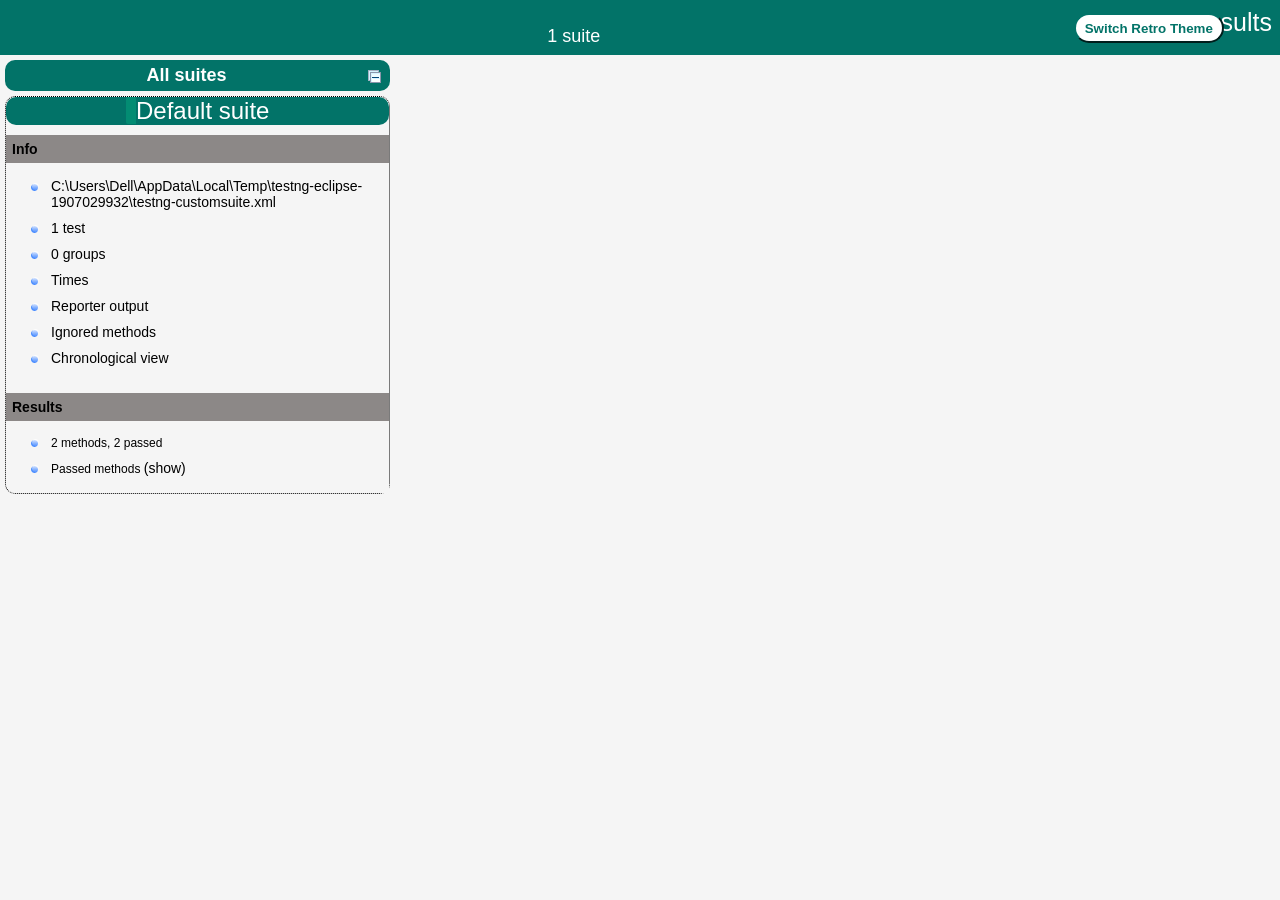
<file: test-output/index.html>
<!DOCTYPE html>

<html>
  <head>
  <meta charset='utf-8'>
  <title>TestNG reports</title>

    <link type="text/css" href="testng-reports1.css" rel="stylesheet" id="ultra" />
    <link type="text/css" href="testng-reports.css" rel="stylesheet" id="retro" disabled="false"/>
    <script type="text/javascript" src="jquery-3.6.0.min.js"></script>
    <script type="text/javascript" src="testng-reports.js"></script>
    <script type="text/javascript" src="https://www.google.com/jsapi"></script>
    <script type='text/javascript'>
      google.load('visualization', '1', {packages:['table']});
      google.setOnLoadCallback(drawTable);
      var suiteTableInitFunctions = new Array();
      var suiteTableData = new Array();
    </script>
    <!--
      <script type="text/javascript" src="jquery-ui/js/jquery-ui-1.8.16.custom.min.js"></script>
     -->
  </head>

  <body>    <div class="top-banner-root">
      <span class="top-banner-title-font">Test results</span>
      <button id="button" class="button">Switch Retro Theme</button> <!-- button -->
      <br/>
      <span class="top-banner-font-1">1 suite</span>
    </div> <!-- top-banner-root -->
    <div class="navigator-root">
      <div class="navigator-suite-header">
        <span>All suites</span>
        <a href="#" title="Collapse/expand all the suites" class="collapse-all-link">
          <img src="collapseall.gif" class="collapse-all-icon">
          </img> <!-- collapse-all-icon -->
        </a> <!-- collapse-all-link -->
      </div> <!-- navigator-suite-header -->
      <div class="suite">
        <div class="rounded-window">
          <div class="suite-header light-rounded-window-top">
            <a href="#" panel-name="suite-Default_suite" class="navigator-link">
              <span class="suite-name border-passed">Default suite</span>
            </a> <!-- navigator-link -->
          </div> <!-- suite-header light-rounded-window-top -->
          <div class="navigator-suite-content">
            <div class="suite-section-title">
              <span>Info</span>
            </div> <!-- suite-section-title -->
            <div class="suite-section-content">
              <ul>
                <li>
                  <a href="#" panel-name="test-xml-Default_suite" class="navigator-link ">
                    <span>C:\Users\Dell\AppData\Local\Temp\testng-eclipse-1907029932\testng-customsuite.xml</span>
                  </a> <!-- navigator-link  -->
                </li>
                <li>
                  <a href="#" panel-name="testlist-Default_suite" class="navigator-link ">
                    <span class="test-stats">1 test</span>
                  </a> <!-- navigator-link  -->
                </li>
                <li>
                  <a href="#" panel-name="group-Default_suite" class="navigator-link ">
                    <span>0 groups</span>
                  </a> <!-- navigator-link  -->
                </li>
                <li>
                  <a href="#" panel-name="times-Default_suite" class="navigator-link ">
                    <span>Times</span>
                  </a> <!-- navigator-link  -->
                </li>
                <li>
                  <a href="#" panel-name="reporter-Default_suite" class="navigator-link ">
                    <span>Reporter output</span>
                  </a> <!-- navigator-link  -->
                </li>
                <li>
                  <a href="#" panel-name="ignored-methods-Default_suite" class="navigator-link ">
                    <span>Ignored methods</span>
                  </a> <!-- navigator-link  -->
                </li>
                <li>
                  <a href="#" panel-name="chronological-Default_suite" class="navigator-link ">
                    <span>Chronological view</span>
                  </a> <!-- navigator-link  -->
                </li>
              </ul>
            </div> <!-- suite-section-content -->
            <div class="result-section">
              <div class="suite-section-title">
                <span>Results</span>
              </div> <!-- suite-section-title -->
              <div class="suite-section-content">
                <ul>
                  <li>
                    <span class="method-stats">2 methods,   2 passed</span>
                  </li>
                  <li>
                    <span class="method-list-title passed">Passed methods</span>
                    <span class="show-or-hide-methods passed">
                      <a href="#" panel-name="suite-Default_suite" class="hide-methods passed suite-Default_suite"> (hide)</a> <!-- hide-methods passed suite-Default_suite -->
                      <a href="#" panel-name="suite-Default_suite" class="show-methods passed suite-Default_suite"> (show)</a> <!-- show-methods passed suite-Default_suite -->
                    </span>
                    <div class="method-list-content passed suite-Default_suite">
                      <span>
                        <img src="passed.png" width="3%"/>
                        <a href="#" panel-name="suite-Default_suite" title="vn.team.autotest.modules.responsive.scenario.FlashCardScenario10" class="method navigator-link" hash-for-method="FLASHCARD_10_FLOW(Android 393x873, 393, 873)">FLASHCARD_10_FLOW(Android 393x873, 393, 873)</a> <!-- method navigator-link -->
                      </span>
                      <br/>
                      <span>
                        <img src="passed.png" width="3%"/>
                        <a href="#" panel-name="suite-Default_suite" title="vn.team.autotest.modules.responsive.scenario.FlashCardScenario10" class="method navigator-link" hash-for-method="FLASHCARD_10_FLOW(iPhone XR 414x896, 414, 896)">FLASHCARD_10_FLOW(iPhone XR 414x896, 414, 896)</a> <!-- method navigator-link -->
                      </span>
                      <br/>
                    </div> <!-- method-list-content passed suite-Default_suite -->
                  </li>
                </ul>
              </div> <!-- suite-section-content -->
            </div> <!-- result-section -->
          </div> <!-- navigator-suite-content -->
        </div> <!-- rounded-window -->
      </div> <!-- suite -->
    </div> <!-- navigator-root -->
    <div class="wrapper">
      <div class="main-panel-root">
        <div panel-name="suite-Default_suite" class="panel Default_suite">
          <div class="suite-Default_suite-class-passed">
            <div class="main-panel-header rounded-window-top">
              <img src="passed.png"/>
              <span class="class-name">vn.team.autotest.modules.responsive.scenario.FlashCardScenario10</span>
            </div> <!-- main-panel-header rounded-window-top -->
            <div class="main-panel-content rounded-window-bottom">
              <div class="method">
                <div class="method-content">
                  <a name="FLASHCARD_10_FLOW(Android 393x873, 393, 873)">
                  </a> <!-- FLASHCARD_10_FLOW(Android 393x873, 393, 873) -->
                  <span class="method-name">FLASHCARD_10_FLOW</span>
                  <span class="parameters">(Android 393x873,393,873)</span>
                </div> <!-- method-content -->
              </div> <!-- method -->
              <div class="method">
                <div class="method-content">
                  <a name="FLASHCARD_10_FLOW(iPhone XR 414x896, 414, 896)">
                  </a> <!-- FLASHCARD_10_FLOW(iPhone XR 414x896, 414, 896) -->
                  <span class="method-name">FLASHCARD_10_FLOW</span>
                  <span class="parameters">(iPhone XR 414x896,414,896)</span>
                </div> <!-- method-content -->
              </div> <!-- method -->
            </div> <!-- main-panel-content rounded-window-bottom -->
          </div> <!-- suite-Default_suite-class-passed -->
        </div> <!-- panel Default_suite -->
        <div panel-name="test-xml-Default_suite" class="panel">
          <div class="main-panel-header rounded-window-top">
            <span class="header-content">C:\Users\Dell\AppData\Local\Temp\testng-eclipse-1907029932\testng-customsuite.xml</span>
          </div> <!-- main-panel-header rounded-window-top -->
          <div class="main-panel-content rounded-window-bottom">
            <pre>
&lt;?xml version=&quot;1.0&quot; encoding=&quot;UTF-8&quot;?&gt;
&lt;!DOCTYPE suite SYSTEM &quot;https://testng.org/testng-1.0.dtd&quot;&gt;
&lt;suite name=&quot;Default suite&quot; guice-stage=&quot;DEVELOPMENT&quot;&gt;
  &lt;test thread-count=&quot;5&quot; name=&quot;Default test&quot; verbose=&quot;2&quot;&gt;
    &lt;classes&gt;
      &lt;class name=&quot;vn.team.autotest.modules.responsive.scenario.FlashCardScenario10&quot;/&gt;
    &lt;/classes&gt;
  &lt;/test&gt; &lt;!-- Default test --&gt;
&lt;/suite&gt; &lt;!-- Default suite --&gt;
            </pre>
          </div> <!-- main-panel-content rounded-window-bottom -->
        </div> <!-- panel -->
        <div panel-name="testlist-Default_suite" class="panel">
          <div class="main-panel-header rounded-window-top">
            <span class="header-content">Tests for Default suite</span>
          </div> <!-- main-panel-header rounded-window-top -->
          <div class="main-panel-content rounded-window-bottom">
            <ul>
              <li>
                <span class="test-name">Default test (1 class)</span>
              </li>
            </ul>
          </div> <!-- main-panel-content rounded-window-bottom -->
        </div> <!-- panel -->
        <div panel-name="group-Default_suite" class="panel">
          <div class="main-panel-header rounded-window-top">
            <span class="header-content">Groups for Default suite</span>
          </div> <!-- main-panel-header rounded-window-top -->
          <div class="main-panel-content rounded-window-bottom">
          </div> <!-- main-panel-content rounded-window-bottom -->
        </div> <!-- panel -->
        <div panel-name="times-Default_suite" class="panel">
          <div class="main-panel-header rounded-window-top">
            <span class="header-content">Times for Default suite</span>
          </div> <!-- main-panel-header rounded-window-top -->
          <div class="main-panel-content rounded-window-bottom">
            <div class="times-div">
              <script type="text/javascript">
suiteTableInitFunctions.push('tableData_Default_suite');
function tableData_Default_suite() {
var data = new google.visualization.DataTable();
data.addColumn('number', 'Number');
data.addColumn('string', 'Method');
data.addColumn('string', 'Class');
data.addColumn('number', 'Time (ms)');
data.addRows(2);
data.setCell(0, 0, 0)
data.setCell(0, 1, 'FLASHCARD_10_FLOW')
data.setCell(0, 2, 'vn.team.autotest.modules.responsive.scenario.FlashCardScenario10')
data.setCell(0, 3, 392736);
data.setCell(1, 0, 1)
data.setCell(1, 1, 'FLASHCARD_10_FLOW')
data.setCell(1, 2, 'vn.team.autotest.modules.responsive.scenario.FlashCardScenario10')
data.setCell(1, 3, 226676);
window.suiteTableData['Default_suite']= { tableData: data, tableDiv: 'times-div-Default_suite'}
return data;
}
              </script>
              <span class="suite-total-time">Total running time: 10 minutes</span>
              <div id="times-div-Default_suite">
              </div> <!-- times-div-Default_suite -->
            </div> <!-- times-div -->
          </div> <!-- main-panel-content rounded-window-bottom -->
        </div> <!-- panel -->
        <div panel-name="reporter-Default_suite" class="panel">
          <div class="main-panel-header rounded-window-top">
            <span class="header-content">Reporter output for Default suite</span>
          </div> <!-- main-panel-header rounded-window-top -->
          <div class="main-panel-content rounded-window-bottom">
          </div> <!-- main-panel-content rounded-window-bottom -->
        </div> <!-- panel -->
        <div panel-name="ignored-methods-Default_suite" class="panel">
          <div class="main-panel-header rounded-window-top">
            <span class="header-content">0 ignored methods</span>
          </div> <!-- main-panel-header rounded-window-top -->
          <div class="main-panel-content rounded-window-bottom">
          </div> <!-- main-panel-content rounded-window-bottom -->
        </div> <!-- panel -->
        <div panel-name="chronological-Default_suite" class="panel">
          <div class="main-panel-header rounded-window-top">
            <span class="header-content">Methods in chronological order</span>
          </div> <!-- main-panel-header rounded-window-top -->
          <div class="main-panel-content rounded-window-bottom">
            <div class="chronological-class">
              <div class="chronological-class-name">vn.team.autotest.modules.responsive.scenario.FlashCardScenario10</div> <!-- chronological-class-name -->
              <div class="test-method">
                <span class="method-name">FLASHCARD_10_FLOW(Android 393x873, 393, 873)</span>
                <span class="method-start">0 ms</span>
              </div> <!-- test-method -->
              <div class="test-method">
                <span class="method-name">FLASHCARD_10_FLOW(iPhone XR 414x896, 414, 896)</span>
                <span class="method-start">0 ms</span>
              </div> <!-- test-method -->
              <div class="configuration-class after">
                <span class="method-name">exportExcel</span>
                <span class="method-start">392741 ms</span>
              </div> <!-- configuration-class after -->
          </div> <!-- main-panel-content rounded-window-bottom -->
        </div> <!-- panel -->
      </div> <!-- main-panel-root -->
    </div> <!-- wrapper -->
  </body>
<script type="text/javascript" src="testng-reports2.js"></script>
</html>
</file>
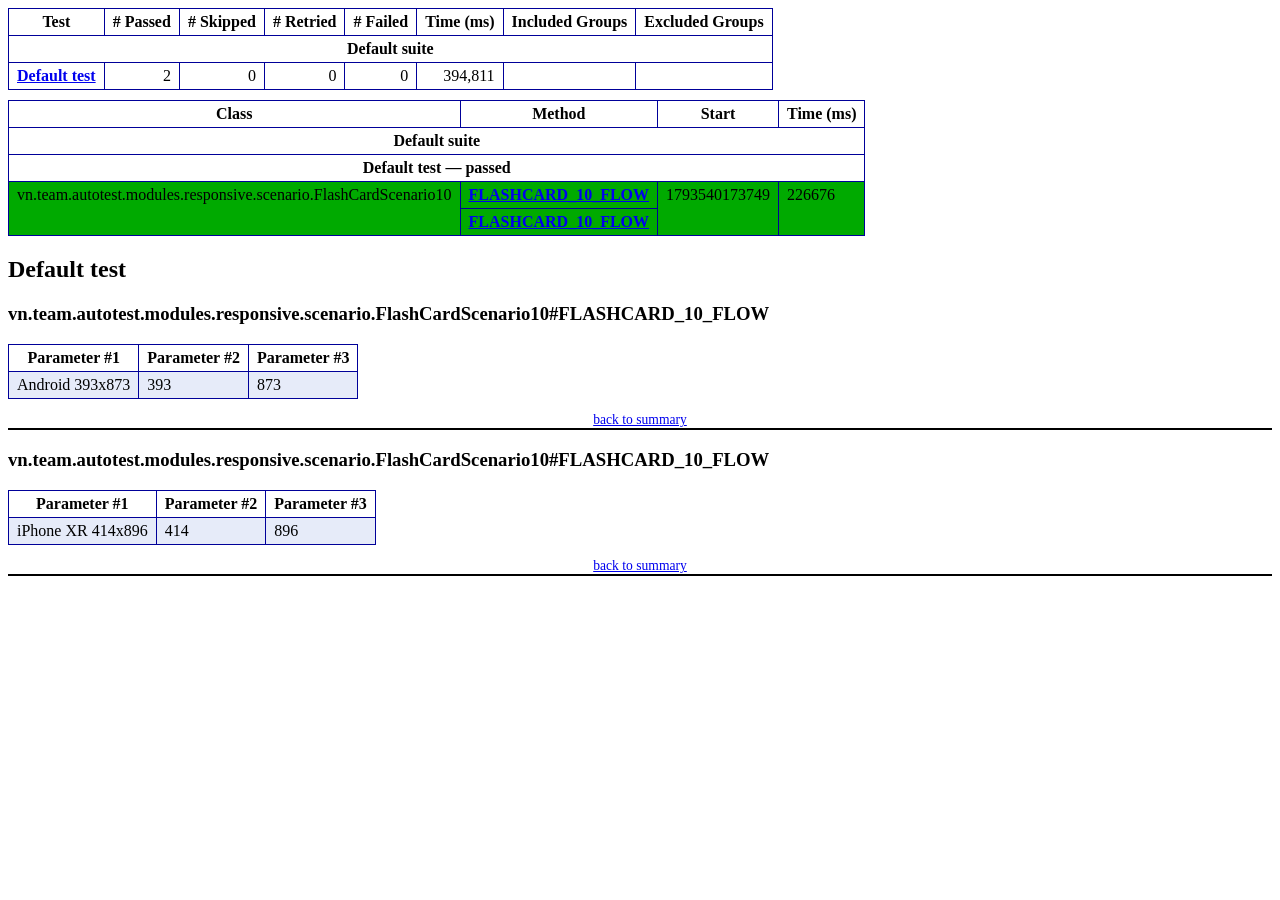
<file: test-output/emailable-report.html>
<!DOCTYPE html PUBLIC "-//W3C//DTD XHTML 1.1//EN" "https://www.w3.org/TR/xhtml11/DTD/xhtml11.dtd">
<html xmlns="https://www.w3.org/1999/xhtml">
<head>
<meta http-equiv="content-type" content="text/html; charset=UTF-8"/>
<title>TestNG Report</title>
<style type="text/css">table {margin-bottom:10px;border-collapse:collapse;empty-cells:show}th,td {border:1px solid #009;padding:.25em .5em}th {vertical-align:bottom}td {vertical-align:top}table a {font-weight:bold}.stripe td {background-color: #E6EBF9}.num {text-align:right}.passedodd td {background-color: #3F3}.passedeven td {background-color: #0A0}.skippedodd td {background-color: #DDD}.skippedeven td {background-color: #CCC}.failedodd td,.attn {background-color: #F33}.failedeven td,.stripe .attn {background-color: #D00}.stacktrace {white-space:pre;font-family:monospace}.totop {font-size:85%;text-align:center;border-bottom:2px solid #000}.invisible {display:none}</style>
</head>
<body>
<table>
<tr><th>Test</th><th># Passed</th><th># Skipped</th><th># Retried</th><th># Failed</th><th>Time (ms)</th><th>Included Groups</th><th>Excluded Groups</th></tr>
<tr><th colspan="8">Default suite</th></tr>
<tr><td><a href="#t0">Default test</a></td><td class="num">2</td><td class="num">0</td><td class="num">0</td><td class="num">0</td><td class="num">394,811</td><td></td><td></td></tr>
</table>
<table id='summary'><thead><tr><th>Class</th><th>Method</th><th>Start</th><th>Time (ms)</th></tr></thead><tbody><tr><th colspan="4">Default suite</th></tr></tbody><tbody id="t0"><tr><th colspan="4">Default test &#8212; passed</th></tr><tr class="passedeven"><td rowspan="2">vn.team.autotest.modules.responsive.scenario.FlashCardScenario10</td><td><a href="#m0">FLASHCARD_10_FLOW</a></td><td rowspan="2">1793540173749</td><td rowspan="2">226676</td></tr><tr class="passedeven"><td><a href="#m1">FLASHCARD_10_FLOW</a></td></tr></tbody>
</table>
<h2>Default test</h2><h3 id="m0">vn.team.autotest.modules.responsive.scenario.FlashCardScenario10#FLASHCARD_10_FLOW</h3><table class="result"><tr class="param"><th>Parameter #1</th><th>Parameter #2</th><th>Parameter #3</th></tr><tr class="param stripe"><td>Android 393x873</td><td>393</td><td>873</td></tr></table><p class="totop"><a href="#summary">back to summary</a></p>
<h3 id="m1">vn.team.autotest.modules.responsive.scenario.FlashCardScenario10#FLASHCARD_10_FLOW</h3><table class="result"><tr class="param"><th>Parameter #1</th><th>Parameter #2</th><th>Parameter #3</th></tr><tr class="param stripe"><td>iPhone XR 414x896</td><td>414</td><td>896</td></tr></table><p class="totop"><a href="#summary">back to summary</a></p>
</body>
</html>
</file>
<file: test-output/testng-reports1.css>
body {
    background-color: whitesmoke;
    margin: 0 0 5px 5px;
}
ul {
     margin-top: 10px;
     margin-left:-10px;
}
 li {
     font-family: "Helvetica Neue", Helvetica, Arial, sans-serif;
     padding:5px 5px;
 }
 a {
     text-decoration: none;
     color: black;
     font-size: 14px;
 }

 a:hover {
    color:black ;
    text-decoration: underline;
 }

 .navigator-selected {
     /* #ffa500; Mouse hover color after click Orange.*/
     background:#027368
 }

 .wrapper {
     position: absolute;
     top: 60px;
     bottom: 0;
     left: 400px;
     right: 0;
     margin-right:9px;
     overflow: auto;/*imortant*/
 }

 .navigator-root {
     position: absolute;
     top: 60px;
     bottom: 0;
     left: 0;
     width: 400px;
     overflow-y: auto;/*important*/
 }

 .suite {
     margin: -5px 10px 10px 5px;
     background-color: whitesmoke ;/*Colour of the left bside box*/
 }

 .suite-name {
     font-size: 24px;
     font-family: "Helvetica Neue", Helvetica, Arial, sans-serif;/*All TEST SUITE*/
     color: white;
 }

 .main-panel-header {
     padding: 5px;
     background-color: #027368; /*afeeee*/;
     font-family: "Helvetica Neue", Helvetica, Arial, sans-serif;
     color:white;
     font-size: 18px;
 }

 .main-panel-content {
     padding: 5px;
     margin-bottom: 10px;
     background-color: #CCD0D1; /*d0ffff*/; /*Belongs to backGround of rightSide boxes*/
 }

 .rounded-window {
     border-style: dotted;
     border-width: 1px;/*Border of left Side box*/
     background-color: whitesmoke;
     border-radius: 10px;
 }

 .rounded-window-top {
     border-top-right-radius: 10px 10px;
     border-top-left-radius: 10px 10px;
     border-style: solid;
     border-width: 1px;
     overflow: auto;/*Top of RightSide box*/
 }

 .light-rounded-window-top {
     background-color: #027368;
     padding-left:120px;
     border-radius: 10px;

 }

 .rounded-window-bottom {
     border-bottom-right-radius: 10px 10px;
     border-bottom-left-radius: 10px 10px;
     overflow: auto;/*Bottom of rightSide box*/
 }

 .method-name {
     font-size: 14px;
     font-family: "Helvetica Neue", Helvetica, Arial, sans-serif;
     font-weight: bold;
 }

 .method-content {
     border-style: solid;
     border-width: 0 0 1px 0;
     margin-bottom: 10px;
     padding-bottom: 5px;
     width: 100%;
 }

 .parameters {
     font-size: 14px;
     font-family: "Helvetica Neue", Helvetica, Arial, sans-serif;
 }

 .stack-trace {
     white-space: pre;
     font-family: "Helvetica Neue", Helvetica, Arial, sans-serif;
     font-size: 12px;
     font-weight: bold;
     margin-top: 0;
     margin-left: 20px; /*Error Stack Trace Message*/
 }

 .testng-xml {
    font-family: "Helvetica Neue", Helvetica, Arial, sans-serif;
 }

 .method-list-content {
     margin-left: 10px;
 }

 .navigator-suite-content {
     margin-left: 10px;
     font: 12px 'Lucida Grande';
 }

 .suite-section-title {
     font-family: "Helvetica Neue", Helvetica, Arial, sans-serif;
     font-size: 14px;
     font-weight:bold;
     background-color: #8C8887;
     margin-left: -10px;
     margin-top:10px;
     padding:6px;
 }

 .suite-section-content {
     list-style-image: url(bullet_point.png);
     background-color: whitesmoke;
     font-family: "Helvetica Neue", Helvetica, Arial, sans-serif;
     overflow: hidden;
 }

 .top-banner-root {
     position: absolute;
     top: 0;
     height: 45px;
     left: 0;
     right: 0;
     padding: 5px;
     margin: 0 0 5px 0;
     background-color: #027368;
     font-family: "Helvetica Neue", Helvetica, Arial, sans-serif;
     font-size: 18px;
     color: #fff;
     text-align: center;/*Belongs to the Top of Report*//*Status: - Completed*/
 }

 .top-banner-title-font {
     font-size: 25px;
     font-family: "Helvetica Neue", Helvetica, Arial, sans-serif;
     padding: 3px;
     float: right;
 }

 .test-name {
     font-family: "Helvetica Neue", Helvetica, Arial, sans-serif;
     font-size: 16px;
 }

 .suite-icon {
     padding: 5px;
     float: right;
     height: 20px;
 }

 .test-group {
     font: 20px 'Lucida Grande';
     margin: 5px 5px 10px 5px;
     border-width: 0 0 1px 0;
     border-style: solid;
     padding: 5px;
 }

 .test-group-name {
     font-weight: bold;
 }

 .method-in-group {
     font-size: 16px;
     margin-left: 80px;
 }

 table.google-visualization-table-table {
     width: 100%;
 }

 .reporter-method-name {
     font-size: 14px;
     font-family: "Helvetica Neue", Helvetica, Arial, sans-serif;
 }

 .reporter-method-output-div {
     padding: 5px;
     margin: 0 0 5px 20px;
     font-size: 12px;
     font-family: "Helvetica Neue", Helvetica, Arial, sans-serif;
     border-width: 0 0 0 1px;
     border-style: solid;
 }

 .ignored-class-div {
     font-size: 14px;
     font-family: "Helvetica Neue", Helvetica, Arial, sans-serif;
 }

 .ignored-methods-div {
     padding: 5px;
     margin: 0 0 5px 20px;
     font-size: 12px;
     font-family: "Helvetica Neue", Helvetica, Arial, sans-serif;
     border-width: 0 0 0 1px;
     border-style: solid;
 }

 .border-failed {
    border-radius:2px;
     border-style: solid;
     border-width: 0 0 0 10px;
     border-color: #F20505;
 }

 .border-skipped {
     border-radius:2px;
     border-style: solid;
     border-width: 0 0 0 10px;
     border-color: #F2BE22;
 }

 .border-passed {
     border-radius:2px;
     border-style: solid;
     border-width: 0 0 0 10px;
     border-color: #038C73;
 }

 .times-div {
     text-align: center;
     padding: 5px;
 }

 .suite-total-time {
     font: 16px 'Lucida Grande';
 }

 .configuration-suite {
     margin-left: 20px;
 }

 .configuration-test {
     margin-left: 40px;
 }

 .configuration-class {
     margin-left: 60px;
 }

 .configuration-method {
     margin-left: 80px;
 }

 .test-method {
     margin-left: 100px;
 }

 .chronological-class {
     background-color: #CCD0D1;
     border-width: 0 0 1px 1px;/*Chronological*/
 }

 .method-start {
     float: right;
 }

 .chronological-class-name {
     padding: 0 0 0 5px;
     margin-top:5px;
     font-family: "Helvetica Neue", Helvetica, Arial, sans-serif;
     color: #008;
 }

 .after, .before, .test-method {
     font-family: "Helvetica Neue", Helvetica, Arial, sans-serif;
     font-size: 14px;
     margin-top:5px;
 }

 .navigator-suite-header {
     font-size: 18px;
     margin: 0px 10px 10px 5px;
     padding: 5px;
     border-radius: 10px;
     background-color: #027368;
     color: white;
     font-weight:bold;
     font-family: "Helvetica Neue", Helvetica, Arial, sans-serif;
     text-align: center; /*All Suites on top of left box*//*Status: -Completed*/
 }

 .collapse-all-icon {
     padding: 3px;
     float: right;
 }
 .button{
    position: absolute;
    margin-left:500px;
    margin-top:8px;
    background-color: white;
    color:#027368;
    font-family: "Helvetica Neue", Helvetica, Arial, sans-serif;
    font-weight:bold;
    border-color:#027368;
    border-radius:25px;
    cursor: pointer;
    height:30px;
    width:150px;
    outline: none;
}
/*Author: - Akhil Gullapalli*/
</file>
<file: test-output/testng-reports.css>
body {
    margin: 0 0 5px 5px;
}

ul {
    margin: 0;
}

li {
    list-style-type: none;
}

a {
    text-decoration: none;
}

a:hover {
    text-decoration: underline;
}

.navigator-selected {
    background: #ffa500;
}

.wrapper {
    position: absolute;
    top: 60px;
    bottom: 0;
    left: 400px;
    right: 0;
    overflow: auto;
}

.navigator-root {
    position: absolute;
    top: 60px;
    bottom: 0;
    left: 0;
    width: 400px;
    overflow-y: auto;
}

.suite {
    margin: 0 10px 10px 0;
    background-color: #fff8dc;
}

.suite-name {
    padding-left: 10px;
    font-size: 25px;
    font-family: Times, sans-serif;
}

.main-panel-header {
    padding: 5px;
    background-color: #9FB4D9; /*afeeee*/;
    font-family: monospace;
    font-size: 18px;
}

.main-panel-content {
    padding: 5px;
    margin-bottom: 10px;
    background-color: #DEE8FC; /*d0ffff*/;
}

.rounded-window {
    border-radius: 10px;
    border-style: solid;
    border-width: 1px;
}

.rounded-window-top {
    border-top-right-radius: 10px 10px;
    border-top-left-radius: 10px 10px;
    border-style: solid;
    border-width: 1px;
    overflow: auto;
}

.light-rounded-window-top {
    border-top-right-radius: 10px 10px;
    border-top-left-radius: 10px 10px;
}

.rounded-window-bottom {
    border-style: solid;
    border-width: 0 1px 1px 1px;
    border-bottom-right-radius: 10px 10px;
    border-bottom-left-radius: 10px 10px;
    overflow: auto;
}

.method-name {
    font-size: 12px;
    font-family: monospace;
}

.method-content {
    border-style: solid;
    border-width: 0 0 1px 0;
    margin-bottom: 10px;
    padding-bottom: 5px;
    width: 80%;
}

.parameters {
    font-size: 14px;
    font-family: monospace;
}

.stack-trace {
    white-space: pre;
    font-family: monospace;
    font-size: 12px;
    font-weight: bold;
    margin-top: 0;
    margin-left: 20px;
}

.testng-xml {
    font-family: monospace;
}

.method-list-content {
    margin-left: 10px;
}

.navigator-suite-content {
    margin-left: 10px;
    font: 12px 'Lucida Grande';
}

.suite-section-title {
    margin-top: 10px;
    width: 80%;
    border-style: solid;
    border-width: 1px 0 0 0;
    font-family: Times, sans-serif;
    font-size: 18px;
    font-weight: bold;
}

.suite-section-content {
    list-style-image: url(bullet_point.png);
}

.top-banner-root {
    position: absolute;
    top: 0;
    height: 45px;
    left: 0;
    right: 0;
    padding: 5px;
    margin: 0 0 5px 0;
    background-color: #0066ff;
    font-family: Times, sans-serif;
    color: #fff;
    text-align: center;
}
.button{
    position: absolute;
    margin-left:500px;
    margin-top:8px;
    background-color: white;
    color:#0066ff;
    font-family: "Helvetica Neue", Helvetica, Arial, sans-serif;
    font-weight:bold;
    border-color:#0066ff ;
    border-radius:25px;
    cursor: pointer;
    height:30px;
    width:150px;
    outline:none;

}

.top-banner-title-font {
    font-size: 25px;
}

.test-name {
    font-family: 'Lucida Grande', sans-serif;
    font-size: 16px;
}

.suite-icon {
    padding: 5px;
    float: right;
    height: 20px;
}

.test-group {
    font: 20px 'Lucida Grande';
    margin: 5px 5px 10px 5px;
    border-width: 0 0 1px 0;
    border-style: solid;
    padding: 5px;
}

.test-group-name {
    font-weight: bold;
}

.method-in-group {
    font-size: 16px;
    margin-left: 80px;
}

table.google-visualization-table-table {
    width: 100%;
}

.reporter-method-name {
    font-size: 14px;
    font-family: monospace;
}

.reporter-method-output-div {
    padding: 5px;
    margin: 0 0 5px 20px;
    font-size: 12px;
    font-family: monospace;
    border-width: 0 0 0 1px;
    border-style: solid;
}

.ignored-class-div {
    font-size: 14px;
    font-family: monospace;
}

.ignored-methods-div {
    padding: 5px;
    margin: 0 0 5px 20px;
    font-size: 12px;
    font-family: monospace;
    border-width: 0 0 0 1px;
    border-style: solid;
}

.border-failed {
    border-top-left-radius: 10px 10px;
    border-bottom-left-radius: 10px 10px;
    border-style: solid;
    border-width: 0 0 0 10px;
    border-color: #f00;
}

.border-skipped {
    border-top-left-radius: 10px 10px;
    border-bottom-left-radius: 10px 10px;
    border-style: solid;
    border-width: 0 0 0 10px;
    border-color: #edc600;
}

.border-passed {
    border-top-left-radius: 10px 10px;
    border-bottom-left-radius: 10px 10px;
    border-style: solid;
    border-width: 0 0 0 10px;
    border-color: #19f52d;
}

.times-div {
    text-align: center;
    padding: 5px;
}

.suite-total-time {
    font: 16px 'Lucida Grande';
}

.configuration-suite {
    margin-left: 20px;
}

.configuration-test {
    margin-left: 40px;
}

.configuration-class {
    margin-left: 60px;
}

.configuration-method {
    margin-left: 80px;
}

.test-method {
    margin-left: 100px;
}

.chronological-class {
    background-color: skyblue;
    border-style: solid;
    border-width: 0 0 1px 1px;
}

.method-start {
    float: right;
}

.chronological-class-name {
    padding: 0 0 0 5px;
    color: #008;
}

.after, .before, .test-method {
    font-family: monospace;
    font-size: 14px;
}

.navigator-suite-header {
    font-size: 22px;
    margin: 0 10px 5px 0;
    background-color: #deb887;
    text-align: center;
}

.collapse-all-icon {
    padding: 5px;
    float: right;
}
/*retro Theme*/
</file>
